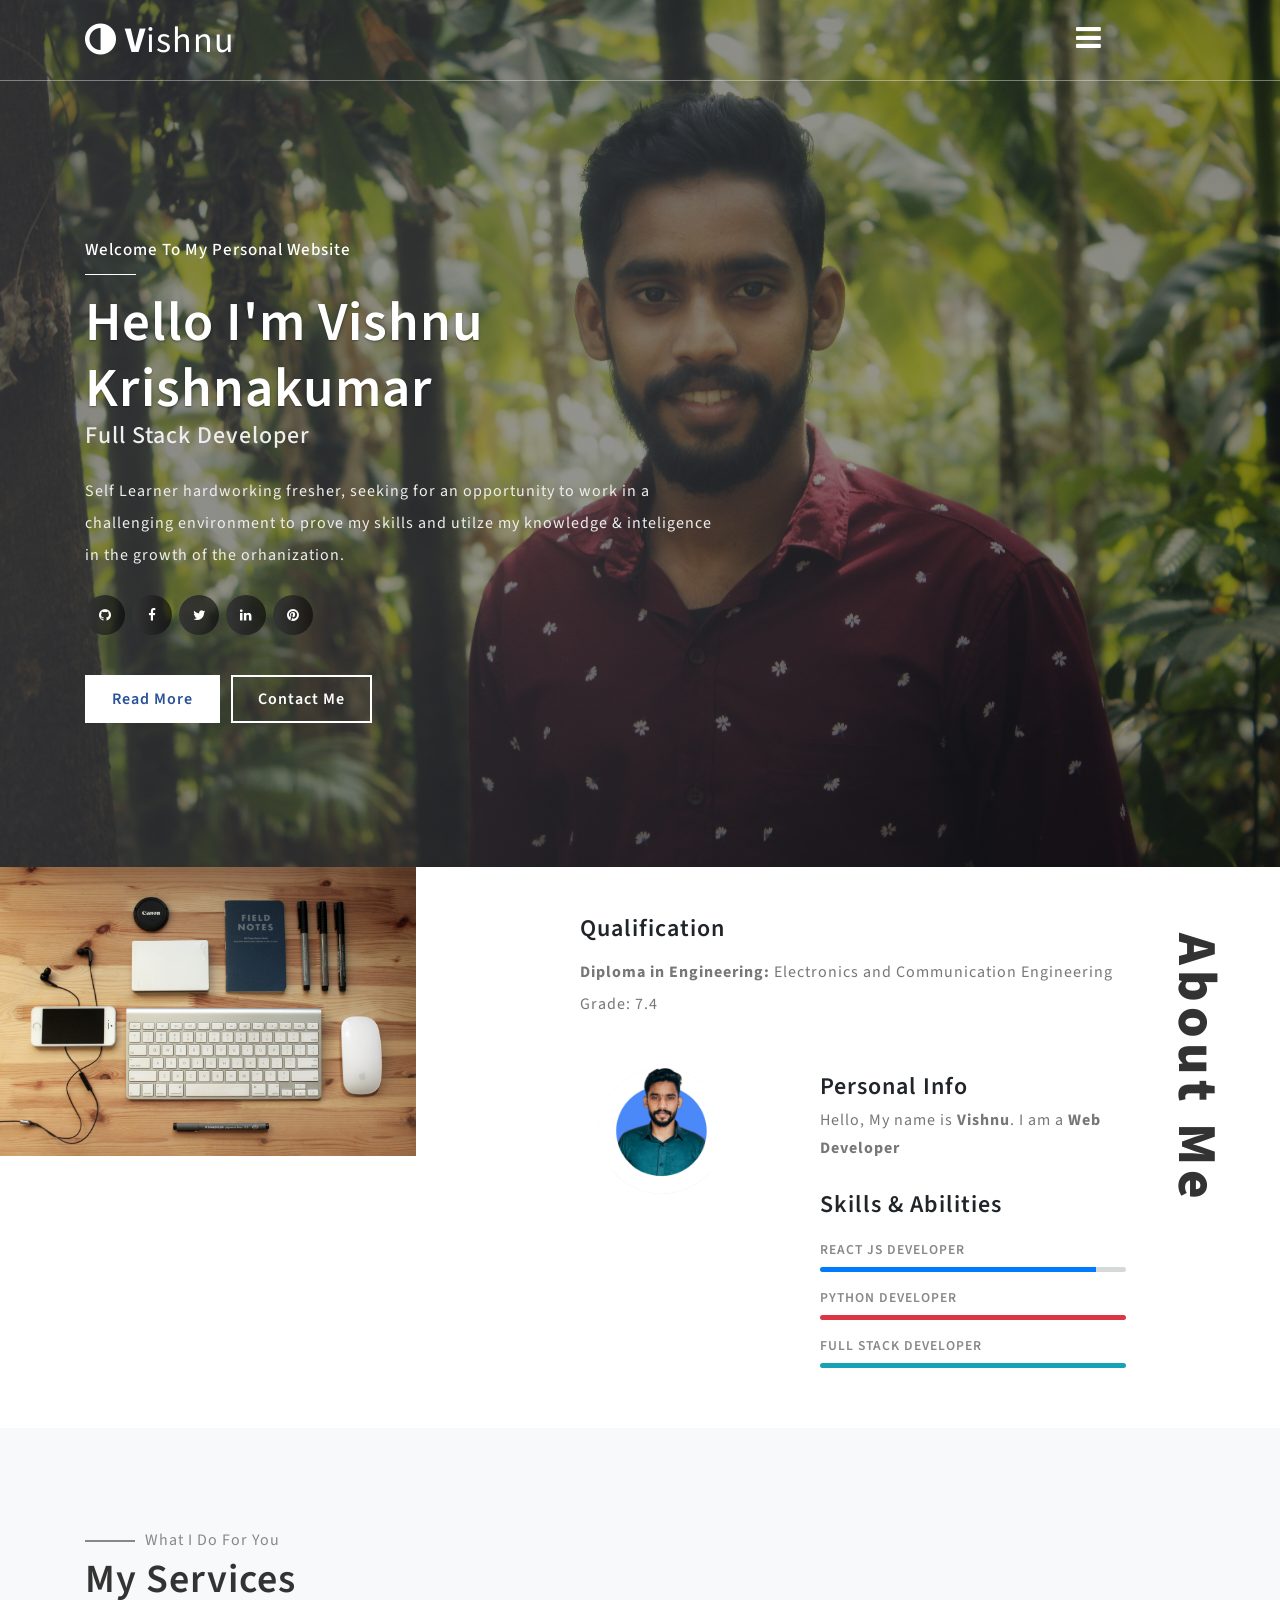
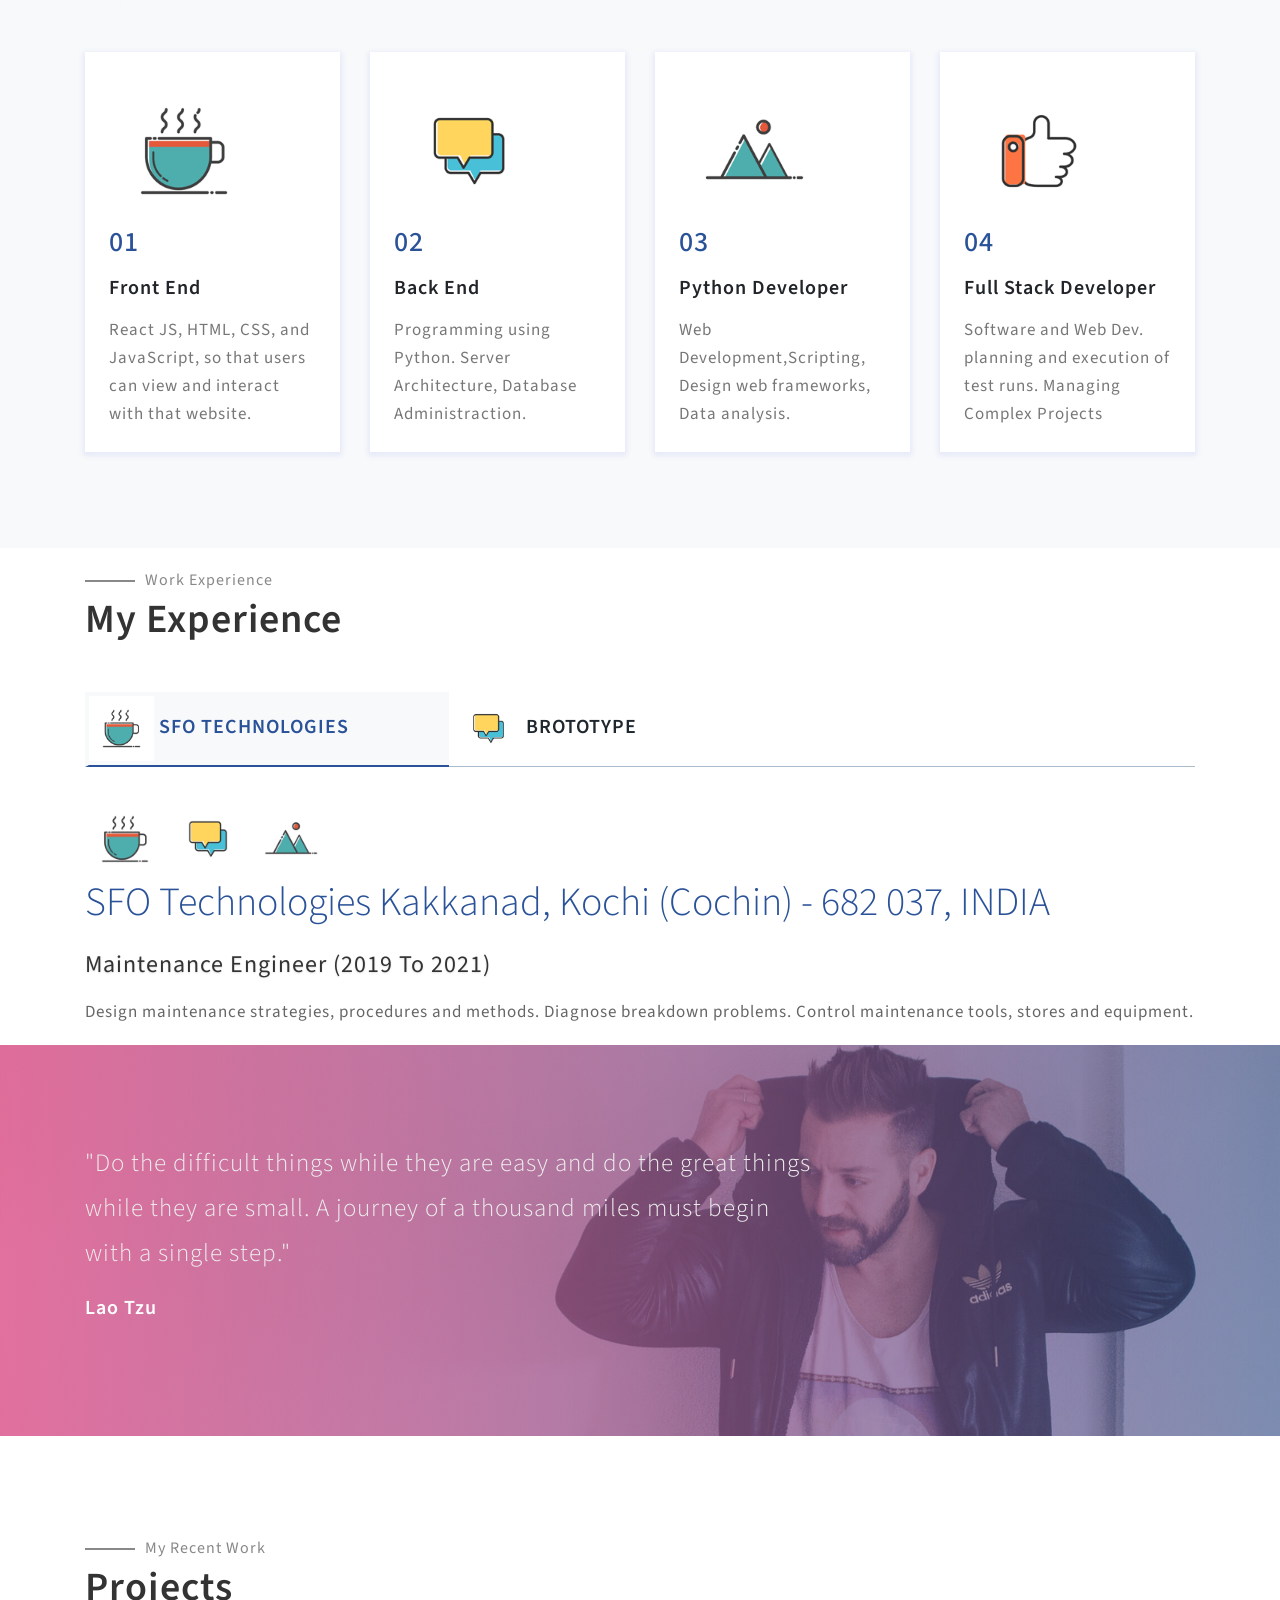
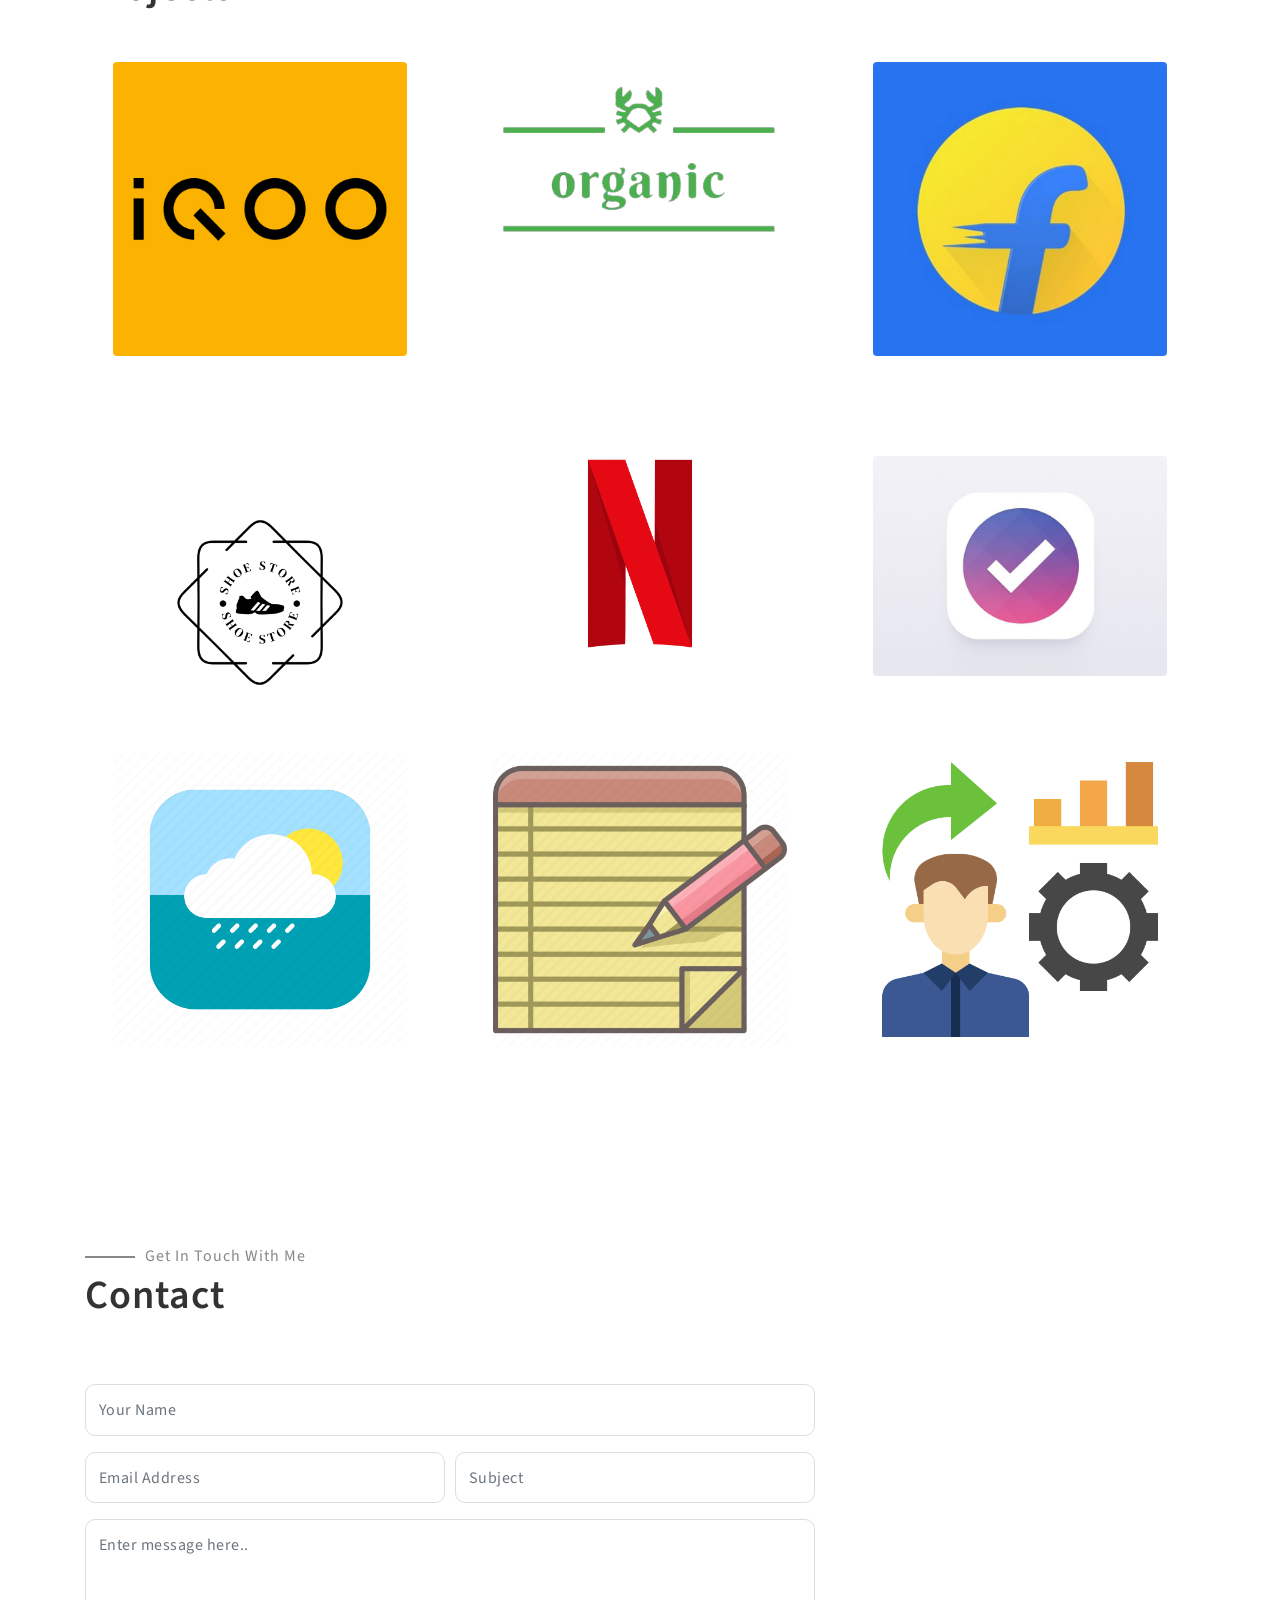
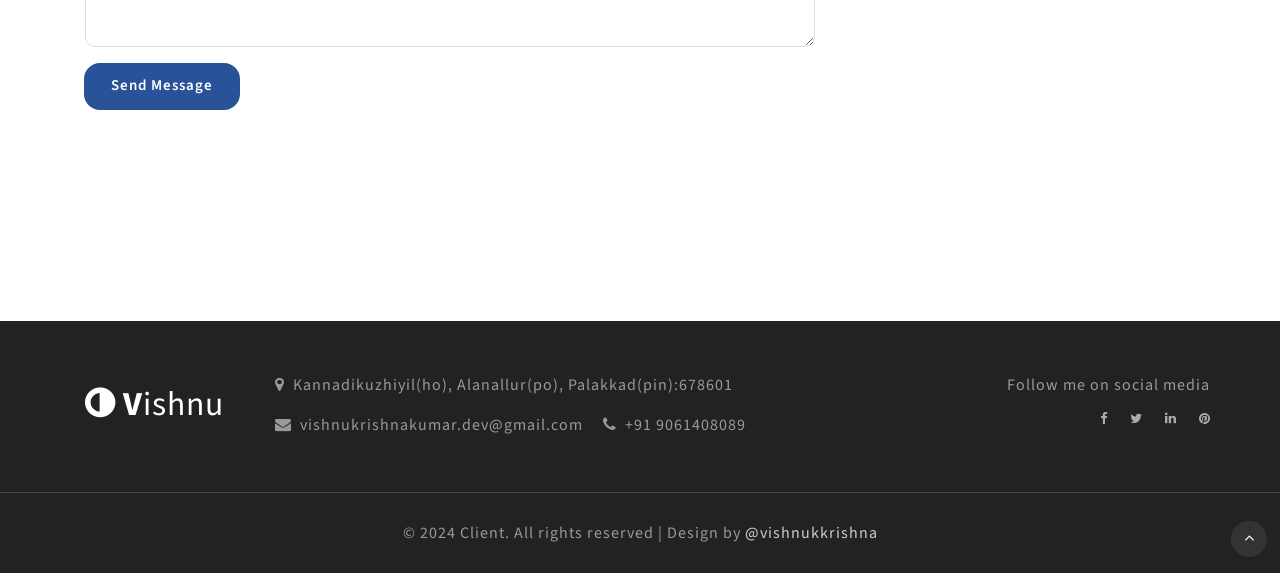
<file: index.html>
<!DOCTYPE html>
<html lang="en">
  <head>
    <title>vk portfolio</title>
    <link rel="icon" href="images/logo-black.png" />
    <!-- For-Mobile-Apps -->
    <meta name="viewport" content="width=device-width, initial-scale=1" />
    <meta http-equiv="Content-Type" content="text/html; charset=utf-8" />
    <meta
      name="keywords"
      content="Client Responsive web template, Bootstrap Web Templates, Flat Web Templates, Android Compatible web template, Smartphone Compatible web template, free webdesigns for Nokia, Samsung, LG, SonyEricsson, Motorola web design"
    />
    <link
      rel="stylesheet"
      href="https://cdnjs.cloudflare.com/ajax/libs/font-awesome/4.7.0/css/font-awesome.min.css"
    />

    <script>
      addEventListener(
        "load",
        function () {
          setTimeout(hideURLbar, 0);
        },
        false
      );

      function hideURLbar() {
        window.scrollTo(0, 1);
      }
    </script>

    <!-- CSS Files -->
    <link href="/css/bootstrap.css" rel="stylesheet" type="text/css" />
    <!-- Bootstrap CSS -->
    <link href="/css/style.css" rel="stylesheet" type="text/css" />
    <!-- Custom CSS -->
    <link href="/css/font-awesome.min.css" rel="stylesheet" />
    <!-- Fontawesome CSS -->
    <!-- CSS Files -->

    <!-- Google Fonts -->
    <link
      href="//fonts.googleapis.com/css?family=Source+Sans+Pro:200,200i,300,300i,400,400i,600,600i,700,700i,900,900i&amp;subset=cyrillic,cyrillic-ext,greek,greek-ext,latin-ext,vietnamese"
      rel="stylesheet"
    />
    <!-- Google Fonts -->
    <!-- Ajax File -->
    <script src="https://ajax.googleapis.com/ajax/libs/jquery/3.5.1/jquery.min.js"></script>
  </head>

  <body>
    <!-- Header -->
    <header>
      <nav class="navbar">
        <div class="container">
          <h1 class="wthree-logo">
            <a href="index.html" id="logoLink"
              ><i class="fa fa-adjust"></i> <span>V</span>ishnu</a
            >
          </h1>
          <!-- Menu -->
          <ul id="menu">
            <li>
              <input id="check02" type="checkbox" name="menu" />
              <label for="check02"
                ><span class="fa fa-bars" aria-hidden="true"></span
              ></label>
              <ul class="submenu">
                <li>
                  <a href="index.html" class="active">Home</a>
                </li>
                <li><a href="#about">About Me</a></li>
                <li><a href="#services">Services</a></li>
                <li><a href="#experience">Experience</a></li>
                <li><a href="#portfolio">Projects</a></li>
                <li><a href="#contact">Contact Me</a></li>
              </ul>
            </li>
          </ul>
        </nav>
        </header>
        <!-- Header -->

        <!-- Banner -->
        <div id="home" class="banner-w3pvt d-flex">
            <div class="container">
                <div class="row">
                    <div class="col-lg-7 bnr-txt-w3pvt">
                        <div class="bnr-w3pvt-txt mt-sm-5">
                            <h6>Welcome to my Personal Website</h6>
                            <h2>Hello <span>I'm Vishnu Krishnakumar</span></h2>
                            <h4>Full Stack Developer</h4>
                            <p class="mt-4">
                                Self Learner hardworking fresher, seeking for an
                                opportunity to work in a challenging environment
                                to prove my skills and utilze my knowledge &
                                inteligence in the growth of the orhanization.
                            </p>
                            <ul class="social_section_1info mt-4">
                                <li class="mb-2 facebook">
                                    <a
                                        href="https://github.com/vishnukkrishna"
                                        ><span class="fa fa-github"></span
                                    ></a>
                                </li>
                                <li class="mb-2 facebook">
                                    <a
                                        href="https://www.facebook.com/profile.php?id=100008371385629"
                                        ><span class="fa fa-facebook"></span
                                    ></a>
                                </li>
                                <li class="mb-2 twitter">
                                    <a
                                        href="https://twitter.com/_v_i_c_h_o_o_z_?t=UkZoMVhnokA70HrqZ5mY7g&s=09"
                                        ><span class="fa fa-twitter"></span
                                    ></a>
                                </li>
                                <li class="linkedin">
                                    <a
                                        href="https://www.linkedin.com/in/vishnukrishnakumar"
                                        ><span class="fa fa-linkedin"></span
                                    ></a>
                                </li>
                                <li class="pinterest">
                                    <a href="https://pin.it/4A92TUC"
                                        ><span class="fa fa-pinterest"></span
                                    ></a>
                                </li>
                            </ul>
                            <a href="#about" class="scroll bnr-btn mr-2"
                                >Read more
                            </a>
                            <a href="#contact" class="scroll bnr-btn1"
                                >Contact Me
                            </a>
                        </div>
                    </div>
                </div>
            </div>
        </div>
      </nav>
    </header>
    <!-- Header -->

    <!-- About -->
    <section class="about" id="about">
      <div class="container-fluid">
        <div class="row">
          <div class="col-lg-5 p-0">
            <img
              src="images/about11.jpeg.jpg"
              alt=""
              class="img-fluid border-5"
            />
          </div>
          <div class="col-lg-6">
            <div class="about-right">
              <h4 class="main">Qualification</h4>
              <p>
                <strong>Diploma in Engineering:</strong>
                Electronics and Communication Engineering<br />
                Grade: 7.4
              </p>
              <div class="row mt-sm-5 mt-4 about-right-inner">
                <div class="col-sm-4 col-6 myphoto-sign text-center">
                  <img
                    src="images/profile-pic.jpg"
                    alt=""
                    class="img-fluid rounded-circle"
                  />
                </div>
                <div class="col-sm-7 offset-lg-1">
                  <h4>Personal Info</h4>
                  <p>
                    Hello, My name is
                    <strong>Vishnu</strong>. I am a
                    <strong>Web Developer</strong>
                  </p>
                  <h4 class="mt-4">Skills & Abilities</h4>
                  <div class="progress-one mt-3">
                    <h4 class="progress-tittle">React JS Developer</h4>
                    <div class="progress">
                      <div
                        class="progress-bar"
                        role="progressbar"
                        style="width: 90%"
                        aria-valuenow="80"
                        aria-valuemin="0"
                        aria-valuemax="100"
                      ></div>
                    </div>
                  </div>
                  <div class="progress-one my-lg-3">
                    <h4 class="progress-tittle">Python Developer</h4>
                    <div class="progress">
                      <div
                        class="progress-bar bg-danger"
                        role="progressbar"
                        style="width: 100%"
                        aria-valuenow="65"
                        aria-valuemin="0"
                        aria-valuemax="100"
                      ></div>
                    </div>
                  </div>
                  <div class="progress-one">
                    <h4 class="progress-tittle">Full Stack Developer</h4>
                    <div class="progress">
                      <div
                        class="progress-bar bg-info"
                        role="progressbar"
                        style="width: 100%"
                        aria-valuenow="100"
                        aria-valuemin="0"
                        aria-valuemax="100"
                      ></div>
                    </div>
                  </div>
                </div>
              </div>
            </div>
          </div>
          <h3 class="position">About Me</h3>
        </div>
      </div>
    </section>
    <!-- About -->

    <!-- Services-->
    <section class="services pt-5" id="services">
      <div class="container py-lg-5">
        <p class="paragraph">What I do for you</p>
        <h3 class="heading mb-sm-5 mb-4">My Services</h3>
        <div class="row">
          <div class="col-lg-3 col-sm-6 mb-5">
            <div class="panel panel-default">
              <div class="panel-thumbnail">
                <img src="images/s1.png" alt="" class="img-fluid" />
                <h3>01</h3>
                <h4 class="mt-3">Front End</h4>
                <p class="mt-3">
                  React JS, HTML, CSS, and JavaScript, so that users can view
                  and interact with that website.
                </p>
              </div>
            </div>
          </div>
          <div class="col-lg-3 col-sm-6 mb-5">
            <div class="panel panel-default">
              <div class="panel-thumbnail">
                <img src="images/s2.png" alt="" class="img-fluid" />
                <h3>02</h3>
                <h4 class="mt-3">Back End</h4>
                <p class="mt-3">
                  Programming using Python. Server Architecture, Database
                  Administraction.
                </p>
              </div>
            </div>
          </div>
          <div class="col-lg-3 col-sm-6 mb-5">
            <div class="panel panel-default">
              <div class="panel-thumbnail">
                <img src="images/s3.png" alt="" class="img-fluid" />
                <h3>03</h3>
                <h4 class="mt-3">Python Developer</h4>
                <p class="mt-3">
                  Web Development,Scripting, Design web frameworks, Data
                  analysis.
                </p>
              </div>
            </div>
          </div>
          <div class="col-lg-3 col-sm-6 mb-5">
            <div class="panel panel-default">
              <div class="panel-thumbnail">
                <img src="images/s4.png" alt="" class="img-fluid" />
                <h3>04</h3>
                <h4 class="mt-3">Full Stack Developer</h4>
                <p class="mt-3">
                  Software and Web Dev. planning and execution of test runs.
                  Managing Complex Projects
                </p>
              </div>
            </div>
          </div>
        </div>
      </div>
    </section>
    <!-- Services -->

    <!-- Process -->
    <section class="experience py-6" id="experience">
      <div class="container py-3">
        <p class="paragraph">work experience</p>
        <h3 class="heading mb-sm-5 mb-4">My Experience</h3>
        <div class="middile-inner-con">
          <div class="tab-main mx-auto">
            <input id="tab1" type="radio" name="tabs" checked />
            <label for="tab1"
              ><img src="images/s1.png" alt="" class="img-fluid" /> SFO
              Technologies</label
            >

            <input id="tab2" type="radio" name="tabs" />
            <label for="tab2"
              ><img src="images/s2.png" alt="" class="img-fluid" />
              Brototype</label
            >

            <section id="content1">
              <div class="menu-grids">
                <div class="t-in">
                  <div class="text-info-sec">
                    <div class="service-in text-left">
                      <div class="card">
                        <div class="card-body p-0">
                          <img src="images/s1.png" alt="" class="img-fluid" />
                          <img src="images/s2.png" alt="" class="img-fluid" />
                          <img src="images/s3.png" alt="" class="img-fluid" />
                          <h3 class="mb-md-4">
                            SFO Technologies Kakkanad, Kochi (Cochin) - 682 037,
                            INDIA
                          </h3>
                          <h5 class="my-3 card-title" data-aos="fade-left">
                            Maintenance Engineer (2019 to 2021)
                          </h5>
                          <p class="card-text" data-aos="fade-left">
                            Design maintenance strategies, procedures and
                            methods. Diagnose breakdown problems. Control
                            maintenance tools, stores and equipment.
                          </p>
                        </div>
                      </div>
                    </div>
                  </div>
                </div>
              </div>
            </section>

            <section id="content2">
              <div class="menu-grids">
                <div class="t-in">
                  <div class="text-info-sec">
                    <div class="service-in text-left">
                      <div class="card">
                        <div class="card-body p-0">
                          <img src="images/s2.png" alt="" class="img-fluid" />
                          <img src="images/s3.png" alt="" class="img-fluid" />
                          <img src="images/s4.png" alt="" class="img-fluid" />
                          <h3 class="mb-md-4">Brototype KINFRA Calicut</h3>
                          <h5 class="my-3 card-title">
                            Python Developer Intern
                          </h5>
                          <p class="card-text">
                            Self Learner hardworking fresher, seeking for an
                            opportunity to work in a challenging environment to
                            prove my skills and utilze my knowledge &
                            inteligence in the growth of the orhanization.
                          </p>
                        </div>
                      </div>
                    </div>
                  </div>
                </div>
              </div>
            </section>
          </div>
        </div>
      </div>
    </section>
    <!-- Process -->

    <!-- Quote -->
    <section class="quote py-5">
      <div class="container py-lg-5">
        <div class="row">
          <div class="col-lg-8">
            <h4>
              "Do the difficult things while they are easy and do the great
              things while they are small. A journey of a thousand miles must
              begin with a single step."
            </h4>
            <h5>Lao Tzu</h5>
          </div>
        </div>
      </div>
    </section>
    <!-- Quote -->

    <!-- Projects -->
    <section class="portfolio py-5" id="portfolio">
      <div class="container py-lg-5">
        <p class="paragraph">My recent Work</p>
        <h3 class="heading mb-sm-5 mb-4">Projects</h3>
        <div class="row" style="justify-content: space-around">
          <div class="col-lg-4 col-md-4 col-12 p-0">
            <div class="box9">
              <img
                src="images/iQOO cards 01.jpg"
                alt="portfolio"
                class="img-fluid rounded"
              />
              <div class="box-content">
                <h3 class="title">iQOO Project</h3>
                <ul class="icon">
                  <li>
                    <!-- <a href="#"><i class="fa fa-search"></i></a> -->
                  </li>
                  <li>
                    <a href="https://github.com/vishnukkrishna/iQOO"
                      ><i class="fa fa-link"></i
                    ></a>
                  </li>
                </ul>
              </div>
            </div>
          </div>
          <div class="col-lg-4 col-md-4 col-6 p-0">
            <div class="box9">
              <img
                src="images/logo.png"
                alt="portfolio"
                class="img-fluid rounded"
              />
              <div class="box-content">
                <h3 class="title">Organic Vegitables</h3>
                <ul class="icon">
                  <!-- <li>
                    <a href="#"><i class="fa fa-search"></i></a>
                  </li> -->
                  <li>
                    <a
                      href="https://github.com/vishnukkrishna/Organic-Vegetables.git"
                      ><i class="fa fa-link"></i
                    ></a>
                  </li>
                </ul>
              </div>
            </div>
          </div>
          <div class="col-lg-4 col-md-4 col-6 p-0">
            <div class="box9">
              <img
                src="images/flipkart_profile.jpg"
                alt="portfolio"
                class="img-fluid rounded"
              />
              <div class="box-content">
                <h3 class="title">Flipkart Project</h3>
                <ul class="icon">
                  <li>
                    <!-- <a href="#"><i class="fa fa-search"></i></a> -->
                  </li>
                  <li>
                    <a href="https://github.com/vishnukkrishna/Flipkart-"
                      ><i class="fa fa-link"></i
                    ></a>
                  </li>
                </ul>
              </div>
            </div>
          </div>
        </div>
      </div>
      <!-- .................................. -->
      <div class="container py-lg-5">
        <div class="row" style="justify-content: space-around">
          <div class="col-lg-4 col-md-4 col-12 p-0">
            <div class="box9">
              <img
                src="images/shoe-logo-black.png"
                alt="portfolio"
                class="img-fluid rounded"
              />
              <div class="box-content">
                <h3 class="title">Shoe Store</h3>
                <ul class="icon">
                  <li>
                    <!-- <a href="#"><i class="fa fa-search"></i></a> -->
                  </li>
                  <li>
                    <a href="https://github.com/vishnukkrishna/ShoeStore.git"
                      ><i class="fa fa-link"></i
                    ></a>
                  </li>
                </ul>
              </div>
            </div>
          </div>
          <div class="col-lg-4 col-md-4 col-6 p-0">
            <div class="box9">
              <img
                src="images/Netflix-Logo-2006.png"
                alt="portfolio"
                class="img-fluid rounded"
              />
              <div class="box-content">
                <h3 class="title">Netflix React JS</h3>
                <ul class="icon">
                  <!-- <li>
                    <a href="#"><i class="fa fa-search"></i></a>
                  </li> -->
                  <li>
                    <a
                      href="https://github.com/vishnukkrishna/Netflix_ReactJS.git"
                      ><i class="fa fa-link"></i
                    ></a>
                  </li>
                </ul>
              </div>
            </div>
          </div>
          <div class="col-lg-4 col-md-4 col-6 p-0">
            <div class="box9">
              <img
                src="images/todo-list.jpg"
                alt="portfolio"
                class="img-fluid rounded"
              />
              <div class="box-content">
                <h3 class="title">TODO List</h3>
                <ul class="icon">
                  <li>
                    <!-- <a href="#"><i class="fa fa-search"></i></a> -->
                  </li>
                  <li>
                    <a
                      href="https://github.com/vishnukkrishna/Todo-React-JS.git"
                      ><i class="fa fa-link"></i
                    ></a>
                  </li>
                </ul>
              </div>
            </div>
          </div>
          <div class="col-lg-4 col-md-4 col-12 p-0">
            <div class="box9">
              <img
                src="images/weather.png"
                alt="portfolio"
                class="img-fluid rounded"
              />
              <div class="box-content">
                <h3 class="title">Weather App</h3>
                <ul class="icon">
                  <li>
                    <!-- <a href="#"><i class="fa fa-search"></i></a> -->
                  </li>
                  <li>
                    <a href="https://vk-weather-app.vercel.app/"
                      ><i class="fa fa-link"></i
                    ></a>
                  </li>
                </ul>
              </div>
            </div>
          </div>
          <div class="col-lg-4 col-md-4 col-6 p-0">
            <div class="box9">
              <img
                src="images/stickynote.png"
                alt="portfolio"
                class="img-fluid rounded"
              />
              <div class="box-content">
                <h3 class="title">Sticky Note</h3>
                <ul class="icon">
                  <li>
                    <!-- <a href="#"><i class="fa fa-search"></i></a> -->
                  </li>
                  <li>
                    <a
                      href="https://github.com/vishnukkrishna/Sticky-Note-React-JS"
                      ><i class="fa fa-link"></i
                    ></a>
                  </li>
                </ul>
              </div>
            </div>
          </div>
          <div class="col-lg-4 col-md-4 col-6 p-0">
            <div class="box9">
              <img
                src="images/manager.png"
                alt="portfolio"
                class="img-fluid rounded"
              />
              <div class="box-content">
                <h3 class="title">Office Management Platform</h3>
                <ul class="icon">
                  <li>
                    <!-- <a href="#"><i class="fa fa-search"></i></a> -->
                  </li>
                  <li>
                    <a href="https://staffsense.vercel.app/"
                      ><i class="fa fa-link"></i
                    ></a>
                  </li>
                </ul>
              </div>
            </div>
          </div>
        </div>
      </div>
    </section>
    <!-- Projects -->

    <!-- Contact -->
    <section class="contact py-5" id="contact">
      <div class="container py-lg-5">
        <p class="paragraph">Get in touch with me</p>
        <h3 class="heading mb-sm-5 mb-4">Contact</h3>
        <div class="contact-form">
          <div class="row">
            <div class="col-lg-8">
              <form id="submit-form" action=" " class="vg-contact-form">
                <div class="form-row">
                  <div class="col-12 mt-3 wow fadeInUp">
                    <input
                      class="form-control"
                      type="text"
                      name="Name"
                      placeholder="Your Name"
                      required
                    />
                  </div>
                  <div class="col-6 mt-3 wow fadeInUp">
                    <input
                      class="form-control"
                      type="email"
                      name="Email"
                      placeholder="Email Address"
                      required
                    />
                  </div>
                  <div class="col-6 mt-3 wow fadeInUp">
                    <input
                      class="form-control"
                      type="text"
                      name="Subject"
                      placeholder="Subject"
                    />
                  </div>
                  <div class="col-12 mt-3 wow fadeInUp">
                    <textarea
                      class="form-control"
                      name="Message"
                      rows="6"
                      placeholder="Enter message here.."
                    ></textarea>
                  </div>
                  <button
                    type="submit"
                    class="btn btn-default mt-3 wow fadeInUp ml-1"
                  >
                    Send Message
                  </button>
                </div>
              </form>
            </div>
            <section class="w3layouts-map col-lg-4 mt-lg-0 mt-5">
              <iframe
                src="https://www.google.com/maps/embed?pb=!1m18!1m12!1m3!1d7832.754788098518!2d76.34390827347545!3d11.010285418652208!2m3!1f0!2f0!3f0!3m2!1i1024!2i768!4f13.1!3m3!1m2!1s0x3ba7d341c7f0a67b%3A0x54dc5a855e55698f!2sAlanallur%2C%20Kerala%20678601!5e0!3m2!1sen!2sin!4v1672317649282!5m2!1sen!2sin"
                width="750"
                height="450"
                style="border: 0"
                allowfullscreen=""
                loading="lazy"
                referrerpolicy="no-referrer-when-downgrade"
              ></iframe>
            </section>
          </div>
        </div>
      </div>
    </section>
    <!-- Contact -->

    <!-- Footer -->
    <footer class="py-lg-5 py-4">
      <div class="container">
        <div class="row">
          <div class="col-lg-2">
            <h3 class="wthree-logo mt-3">
              <a href="index.html" id="logoLink1"
                ><span class="fa fa-adjust"></span> <span>V</span>ishnu</a
              >
            </h3>
          </div>
          <div class="col-lg-7 my-lg-0 my-4">
            <p>
              <span class="fa mr-2 fa-map-marker"></span>Kannadikuzhiyil(ho),
              Alanallur(po), Palakkad(pin):678601
            </p>
            <p class="mt-2">
              <span class="fa mr-2 fa-envelope"></span
              ><a href="mailto:info@example.com"
                >vishnukrishnakumar.dev@gmail.com</a
              >
              <span class="fa ml-3 mr-2 fa-phone"></span
              ><a href="tel:+9061408089">+91 9061408089</a>
            </p>
          </div>
          <div class="col-lg-3 copy-right p-0 text-lg-right">
            <p>Follow me on social media</p>
            <ul class="social_section_1info">
              <li class="mb-2 facebook">
                <a
                  href="https://www.facebook.com/profile.php?id=100008371385629"
                  ><span class="fa fa-facebook"></span
                ></a>
              </li>
              <li class="mb-2 twitter">
                <a
                  href="https://twitter.com/_v_i_c_h_o_o_z_?t=UkZoMVhnokA70HrqZ5mY7g&s=09"
                  ><span class="fa fa-twitter"></span
                ></a>
              </li>
              <li class="linkedin">
                <a href="https://www.linkedin.com/in/vishnukrishnakumar"
                  ><span class="fa fa-linkedin"></span
                ></a>
              </li>
              <li class="pinterest">
                <a href="https://pin.it/4A92TUC"
                  ><span class="fa fa-pinterest"></span
                ></a>
              </li>
            </ul>
          </div>
        </div>
      </div>
    </footer>
    <!-- Footer -->

    <!-- Copyright -->
    <div class="copyright py-3 text-center">
      <div class="container">
        <p class="my-2">
          © 2024 Client. All rights reserved | Design by
          <a href="http://vishnukrishnakumar.com">@vishnukkrishna</a>
        </p>
      </div>
    </div>
    <!-- Copyright -->

    <!-- Move Top -->
    <div class="move-top text-right">
      <a href="#home" class="move-top">
        <span class="fa fa-angle-up mb-3" aria-hidden="true"></span>
      </a>
    </div>
    <!-- Move Top -->

    <!-- Ajax Script -->
    <script>
      $("#submit-form").submit((e) => {
        e.preventDefault();
        $.ajax({
          url: "https://script.google.com/macros/s/AKfycbxtSYzDKdiF8xdVVs_VVRP2DTp5fQOgh6qrbH05cgFijpYvUh_BZBqx8NzioUMwyo2JpA/exec",
          data: $("#submit-form").serialize(),
          method: "post",
          success: function (response) {
            alert("Conatct Form submitted successfully");
            window.location.reload();
          },
          error: function (err) {
            alert("Something Error");
          },
        });
      });
    </script>
    <!-- Ajax Script -->
  </body>
</html>
</file>
<file: css/style.css>
/*--
Author: W3layouts
Author URL: http://w3layouts.com
License: Creative Commons Attribution 3.0 Unported
License URL: http://creativecommons.org/licenses/by/3.0/
--*/
html,
body {
  margin: 0;
  font-size: 100%;
  background: #fff;
  font-family: "Source Sans Pro", sans-serif;
}

body a {
  text-decoration: none;
  transition: 0.5s all;
  -webkit-transition: 0.5s all;
  -moz-transition: 0.5s all;
  -o-transition: 0.5s all;
  -ms-transition: 0.5s all;
}
html {
  scroll-behavior: smooth;
}
body img {
  max-width: 100%;
}
.img-fluid {
  max-width: 78%;
  height: auto;
}
a:hover {
  text-decoration: none;
}

input[type="button"],
input[type="submit"],
input[type="text"],
input[type="email"],
input[type="search"] {
  transition: 0.5s all;
  -webkit-transition: 0.5s all;
  -moz-transition: 0.5s all;
  -o-transition: 0.5s all;
  -ms-transition: 0.5s all;
}

h1,
h2,
h3,
h4,
h5,
h6 {
  margin: 0;
  letter-spacing: 1px;
}

p {
  margin: 0;
  line-height: 2em;
  letter-spacing: 1px;
}

ul {
  margin: 0;
  padding: 0;
  list-style-type: none;
}

/*--/navbar--*/
header {
  position: absolute;
  width: 100%;
  z-index: 9;
}

/* menu */
ul#menu {
  position: absolute;
  /* top: 2%; */
  /* width: 3em; */
  /* height: 3em; */
  margin: 0;
  /* background: rgba(21, 30, 37, 0.32); */
  color: #fff;
  z-index: 99;
  right: 14%;
  font-size: 29px;
}

ul#menu > li {
  float: left;
  list-style-type: none;
  position: relative;
  width: 100%;
}

ul#menu label {
  position: relative;
  display: block;
  transition: background 0.3s;
  cursor: pointer;
  text-align: center;
  margin: 0;
}

ul#menu label span {
  line-height: 1em;
}

ul#menu input {
  display: none;
}

/*show the second levele menu of the selected voice*/

ul#menu input:checked ~ ul.submenu {
  max-height: 360px;
  transition: max-height 0.5s ease-in;
}

/*style for the second level menu*/

ul.submenu {
  max-height: 0;
  padding: 0;
  overflow: hidden;
  list-style-type: none;
  background: #f7f7f7;
  transition: max-height 0.5s ease-out;
  position: absolute;
  min-width: 8em;
  right: 0;
  border-radius: 4px;
  -webkit-border-radius: 4px;
  -o-border-radius: 4px;
  -ms-border-radius: 4px;
  -moz-border-radius: 4px;
  box-shadow: 0 1px 8px rgba(20, 21, 21, 0.37);
  -webkit-box-shadow: 0 1px 8px rgba(20, 21, 21, 0.37);
  -moz-box-shadow: 0 1px 8px rgba(20, 21, 21, 0.37);
}

ul.submenu li a {
  display: block;
  padding: 9px;
  color: #000;
  text-align: center;
  text-transform: uppercase;
  color: #3b5fa1;
  letter-spacing: 1px;
  font-size: 16px;
  font-weight: 600;
}

ul.submenu li a:hover,
ul.submenu li a.active {
  color: #2a5298;
}

/* //menu */
.navbar {
  padding: 1em 2em;
  border-bottom: 1px solid rgba(243, 242, 242, 0.41);
}

h1.wthree-logo a {
  text-transform: capitalize;
  font-size: 0.9em;
  font-weight: 400;
  color: #fff;
}

h1.wthree-logo a span {
  font-weight: 800;
}

a.scroll.bnr-btn {
  background: #fff;
  border: 2px solid #fff;
  text-transform: capitalize;
  color: #2a5298;
  padding: 10px 25px;
  display: inline-block;
  margin-top: 2em;
  letter-spacing: 1px;
  font-size: 16px;
  font-weight: 600;
}
a.scroll.bnr-btn1 {
  background: transparent;
  border: 2px solid #fff;
  text-transform: capitalize;
  color: #fff;
  padding: 10px 25px;
  display: inline-block;
  margin-top: 2em;
  letter-spacing: 1px;
  font-size: 16px;
  font-weight: 600;
}

a.scroll.bnr-btn i {
  vertical-align: middle;
}

.bnr-w3pvt-txt {
  margin-left: 0em;
}

/* banner */

.banner-w3pvt {
  background: url(../images/vk.jpeg.jpg) no-repeat center;
  background-size: cover;
  position: relative;
}

.bnr-txt-w3pvt {
  margin: 12em 0 9em;
}
.banner-w3pvt:before {
  content: "";
  position: absolute;
  width: 100%;
  height: 100%;
  top: 0;
  left: 0;
  background: rgba(0, 0, 0, 0.5);
  background-size: cover;
  opacity: 0.9;
  background: #1e3c72; /* fallback for old browsers */
  background: -webkit-linear-gradient(
    to right,
    #2a5298,
    rgba(30, 60, 114, 0.59)
  ); /* Chrome 10-25, Safari 5.1-6 */
  /* background: linear-gradient(to right, #2a5298, rgba(30, 60, 114, 0.59)); W3C, IE 10+/ Edge, Firefox 16+, Chrome 26+, Opera 12+, Safari 7+ */
  background: linear-gradient(to right, rgb(64 64 64 / 64%), rgb(0 0 0 / 47%));
}
.bnr-w3pvt-txt h2 {
  font-size: 60px;
  font-weight: 600;
  color: #fff;
  text-shadow: 0 1px 2px rgba(0, 0, 0, 0.37);
}
.bnr-w3pvt-txt p {
  color: #eee;
}

.bnr-w3pvt-txt h6 {
  font-size: 17px;
  color: #fff;
  margin-bottom: 30px;
  position: relative;
  text-transform: capitalize;
}

.bnr-w3pvt-txt h6:after {
  position: absolute;
  content: "";
  width: 8%;
  height: 1px;
  background: #fff;
  left: 0;
  bottom: -70%;
}
/* .bnr-w3pvt-txt h2 span{
} */
.bnr-w3pvt-txt h4 {
  text-transform: capitalize;
  color: #eee;
  letter-spacing: 1px;
  font-size: 26px;
}
ul.social_section_1info li {
  display: inline-block;
}
ul.social_section_1info a {
  margin-right: 4px;
  width: 40px;
  height: 40px;
  display: block;
  /* background: #3b5fa1; */
  background: linear-gradient(to right, rgb(53 53 53), rgb(0 0 0 / 59%));
  text-align: center;
  line-height: 40px;
  border-radius: 50%;
  -webkit-border-radius: 50%;
  -moz-border-radius: 50%;
  -ms-border-radius: 50%;
  -o-border-radius: 50%;
}
ul.social_section_1info a span.fa {
  color: #fff;
  font-size: 13.5px;
  line-height: 40px;
}
/* //banner */

/*-- about --*/

.about {
  position: relative;
}
h3.position {
  position: absolute;
  font-size: 60px;
  font-weight: 800;
  letter-spacing: 5px;
  transform: rotate(90deg);
  right: -2%;
  top: 30%;
  color: #333;
}
.about-right h4.main {
  font-size: 24px;
  text-transform: capitalize;
  font-weight: 600;
  margin: 1em 0;
}
.about-right {
  padding: 3em;
}
.about-right p {
  font-size: 16px;
  color: #777;
}
a.abt-btn {
  background: #2a5298;
  border: 2px solid #2a5298;
  text-transform: capitalize;
  color: #fff;
  padding: 10px 25px;
  display: inline-block;
  margin-top: 2em;
  letter-spacing: 1px;
  font-size: 15px;
  font-weight: 600;
}
.about-right-inner h4 {
  font-size: 24px;
  text-transform: capitalize;
  font-weight: 600;
  line-height: 38px;
}
.about-right-inner p {
  line-height: 28px;
}
.progress-one .progress {
  height: 0.3rem;
}
.progress {
  font-size: 0.75em;
  line-height: 8em;
  text-align: center;
  background-color: #d6d9da;
  border-radius: 0.25rem;
  margin-bottom: 1em;
}
.about-right-inner h4.progress-tittle {
  color: #888;
  font-size: 0.85em;
  text-transform: uppercase;
  margin-bottom: 0.5em;
  letter-spacing: 1px;
  line-height: inherit;
}
.vishnu {
  width: 110px;
  margin-bottom: -10px;
}

/*-- //about --*/

/*-- services --*/
.services {
  background: #f8f9fa;
}
.panel-thumbnail p {
  font-size: 17px;
  color: #777;
  line-height: 28px;
}
.panel-thumbnail h4 {
  font-size: 20px;
  text-transform: capitalize;
  font-weight: 600;
}
.panel-thumbnail h3 {
  color: #2a5298;
}
.panel-thumbnail img {
  width: 150px;
}
.panel.panel-default {
  box-shadow: 0px 2px 5px 2px rgba(76, 110, 245, 0.1);
  background: #fff;
  padding: 1.5em;
}
h3.heading {
  font-size: 40px;
  font-weight: 600;
  color: #333;
}
/*-- //services --*/

/*--/tabs --*/

.tech-btm h5 {
  font-size: 0.9em;
  line-height: 1.4em;
  font-weight: 600;
}

.menu-img-info h5 {
  font-size: 1.8em;
  color: #7b7d80;
  text-shadow: 0 1px 2px rgba(0, 0, 0, 0.37);
  line-height: 1.4em;
}

p.sub-meta {
  color: #1cbbb4;
  font-size: 1.2em;
  font-weight: 600;
}

.text-info-sec p {
  color: #666;
  font-size: 17px;
}

.text-info-sec h3 {
  font-size: 2.5em;
  color: #2a5298;
  font-weight: 300;
  text-transform: capitalize;
  letter-spacing: 0;
}
.text-info-sec h5 {
  font-size: 1.4em;
  color: #333;
  text-shadow: 0 1px 2px rgba(18, 18, 19, 0.13);
  font-weight: 600;
  text-transform: uppercase;
}
.text-info-sec i {
  color: #333;
  font-size: 50px;
}
.card {
  border: none;
}
.tab-main img {
  width: 65px;
}
.tab-main .card img {
  width: 80px;
}
.middile-inner-con h5 {
  font-size: 24px;
  text-transform: capitalize;
  font-weight: 400;
  color: #333;
}
.tab-main section {
  display: none;
  padding: 2em 0 0;
  border-top: 1px solid #abc;
}

.tab-main input {
  display: none;
}

.tab-main label {
  display: inline-block;
  margin: 0 0 -1px;
  width: 32.8%;
  text-align: left;
  color: #1e272e;
  padding: 0.2em 0em;
  letter-spacing: 1px;
  background: bottom;
  font-size: 20px;
  border-left: 4px solid transparent;
  font-weight: 600;
  text-transform: uppercase;
}

.tab-main span {
  margin-right: 0.5em;
}

.tab-main label:before {
  font-family: fontawesome;
  font-weight: normal;
  margin-right: 10px;
  opacity: 0;
}

.tab-main label:hover {
  cursor: pointer;
}

.tab-main input:checked + label {
  border-bottom: 1px solid #fff;
  color: #2a5298;
  border-bottom: 2px solid;
  background: #f8f9fa;
  font-size: 20px;
  padding: 0.2em 0em;
  font-weight: 600;
  text-transform: uppercase;
}

.tab-main #tab1:checked ~ #content1,
.tab-main #tab2:checked ~ #content2,
.tab-main #tab3:checked ~ #content3,
.tab-main #tab4:checked ~ #content4 {
  display: block;
}

@media screen and (max-width: 800px) {
  .tab-main label:before {
    margin: 0;
    font-size: 18px;
  }
}

@media screen and (max-width: 500px) {
  .tab-main label {
    padding: 15px;
  }
}

/*--//tabs--*/

/*-- gallery --*/

/*********************** Demo - 9 *******************/
.box9 .box-content,
.box9 .icon li,
.box9 img {
  transition: all 0.35s ease 0s;
}
.box9 .icon,
.box9 .title {
  width: 100%;
  font-size: 22px;
}
.box9 {
  background: #fff;
  text-align: center;
  position: relative;
  padding: 2px;
}
.box9 img {
  width: 100%;
  height: auto;
}
.box9:hover img {
  opacity: 0.5;
}
.box9 .box-content {
  padding: 30px 10px 30px 0;
  background: rgb(0 0 0 / 46%);
  position: absolute;
  top: 0;
  left: 0;
  bottom: 0;
  right: 0;
  opacity: 0;
}
.box9:hover .box-content {
  top: 10px;
  left: 10px;
  bottom: 10px;
  right: 10px;
  opacity: 1;
}
.box9 .title {
  color: #fff;
  line-height: 17px;
  margin: 5px 0;
  position: absolute;
  bottom: 55%;
}
.box10 .icon li a,
.box9 .icon li a {
  line-height: 38px;
  border-radius: 50%;
}
.box9 .icon {
  list-style: none;
  padding: 0;
  margin: 0;
  position: absolute;
  top: 50%;
}
.box9 .icon li {
  display: inline-block;
  opacity: 0;
  transform: translateY(40px);
}
.box9:hover .icon li {
  opacity: 1;
  transform: translateY(0);
}
.box9:hover .icon li:first-child {
  transition-delay: 0.1s;
}
.box9:hover .icon li:nth-child(2) {
  transition-delay: 0.2s;
}
.box9 .icon li a {
  display: block;
  width: 38px;
  height: 38px;
  background: #f39c12;
  font-size: 15px;
  color: #fff;
  margin-right: 5px;
  transition: all 0.35s ease 0s;
  -webkit-transition: all 0.35s ease 0s;
}
.box9 .icon a:hover {
  background: #fff;
  color: #f39c12;
}
@media only screen and (max-width: 990px) {
}

p.paragraph {
  color: #888;
  font-size: 16px;
  text-transform: capitalize;
  position: relative;
  margin-left: 60px;
}
p.paragraph:after {
  position: absolute;
  content: "";
  width: 50px;
  height: 2px;
  background: #888;
  left: -60px;
  top: 50%;
}
/*-- //gallery --*/

/*-- quote --*/
.quote {
  background: url(../images/banner.jpg) 0px 0px;
  background-size: cover;
  position: relative;
}

.quote:before {
  content: "";
  position: absolute;
  width: 100%;
  height: 100%;
  top: 0;
  left: 0;
  background: rgba(0, 0, 0, 0.5);
  background-size: cover;
  opacity: 0.9;
  background: #1e3c72; /* fallback for old browsers */
  background: -webkit-linear-gradient(
    to right,
    #e36596,
    rgba(30, 60, 114, 0.59)
  ); /* Chrome 10-25, Safari 5.1-6 */
  background: linear-gradient(
    to right,
    #e36596,
    rgba(30, 60, 114, 0.59)
  ); /* W3C, IE 10+/ Edge, Firefox 16+, Chrome 26+, Opera 12+, Safari 7+ */
}
.quote h4 {
  font-size: 25px;
  color: #eee;
  line-height: 45px;
  font-weight: 300;
}
.quote h5 {
  text-transform: capitalize;
  color: #fff;
  letter-spacing: 1px;
  font-size: 20px;
  margin: 20px 0;
  font-weight: 600;
}

/*-- quote --*/

/*-- clients --*/
.client {
  background: #f8f9fa;
}
.clients-info-grid p {
  color: #666;
  font-size: 17px;
}
.clients-txt-info p {
  font-size: 16px;
}
.clients-info-grid h4 {
  font-size: 20px;
  text-transform: capitalize;
  font-weight: 600;
}
.clients-info-grid {
  background: #fff;
  padding: 1.5em;
  box-shadow: 0px 2px 15px 0px rgba(76, 110, 245, 0.1);
}
.img-position img {
  border-radius: 50%;
  width: 100px;
}
/*-- //clients --*/

/*-- contact --*/
.contact-form label {
  font-weight: 600;
  letter-spacing: 1px;
  color: #333;
}
.contact-form .form-control {
  padding: 0.8rem;
  color: #495057;
  border: 1px solid #ddd;
  border-radius: 0rem;
  letter-spacing: 0.5px;
  font-size: 16px;
  border-radius: 10px;
}
.contact-form textarea {
  overflow: auto;
  resize: vertical;
  height: 8em;
}
.contact-form button.btn.btn-default {
  background: #2a5298;
  border: 2px solid #2a5298;
  text-transform: capitalize;
  color: #fff;
  padding: 10px 25px;
  display: inline-block;
  letter-spacing: 1px;
  font-size: 15px;
  font-weight: 600;
  border-radius: 1rem;
  margin-left: 1em;
}

.w3layouts-map iframe {
  width: 100%;
  min-height: 420px;
  padding: 10px;
  border: 4px solid #eee;
}

/*-- //contact --*/

/*-- footer --*/

footer {
  background: #222;
}
.copyright {
  background: #222;
  border-top: 1px solid #444;
}
footer p,
footer p a,
.copyright p {
  color: #999;
}
.copyright p a {
  color: #ccc;
}
footer ul.social_section_1info a {
  background: none;
  margin: 0;
  line-height: initial;
  width: auto;
  height: auto;
  font-size: 13px;
  margin-left: 20px;
}
footer ul.social_section_1info a span.fa {
  color: #aaa;
  line-height: 35px;
  font-size: 13px;
}
h3.wthree-logo a {
  text-transform: capitalize;
  font-size: 1.2em;
  font-weight: 400;
  color: #fff;
}
h3.wthree-logo a span {
  font-weight: 800;
}
/*-- //footer --*/

/*-- move top --*/
.move-top {
  position: relative;
}

a.move-top {
  text-align: center;
  position: absolute;
  right: 1%;
  bottom: 0%;
}

a.move-top span {
  color: #fff;
  width: 36px;
  height: 36px;
  border: transparent;
  line-height: 2em;
  background: #333;
  border-radius: 50px;
  -webkit-border-radius: 50px;
  -o-border-radius: 50px;
  -moz-border-radius: 50px;
  -ms-border-radius: 50px;
}

/*-- //move top --*/

/*-- responsive design --*/

@media (max-width: 1440px) {
}
@media (max-width: 1280px) {
  .about-right h4.main {
    margin: 0em 0 0.5em;
  }
  .bnr-w3pvt-txt h2 {
    font-size: 55px;
  }
  .bnr-w3pvt-txt h4 {
    font-size: 24px;
  }
  .about-right {
    padding: 3em 2em;
  }
  h3.position {
    font-size: 55px;
    right: -4%;
  }
}
@media (max-width: 1080px) {
  .text-info-sec h3 {
    font-size: 2.3em;
  }
  .middile-inner-con h5 {
    font-size: 22px;
  }
  .quote h4 {
    font-size: 21px;
  }
}
@media (max-width: 1024px) {
  .bnr-w3pvt-txt h2 {
    font-size: 50px;
  }
  .bnr-w3pvt-txt h4 {
    font-size: 21px;
  }
  .bnr-w3pvt-txt p {
    font-size: 15px;
  }
  .bnr-txt-w3pvt {
    margin: 10em 0 8em;
  }
  .about-right h4.main {
    font-size: 22px;
    letter-spacing: 0px;
  }
  .about-right {
    padding: 3em 0em 3em 2em;
  }
  h3.position {
    font-size: 50px;
    right: -6%;
  }
  .about-right-inner h4 {
    font-size: 21px;
    letter-spacing: 0px;
  }
}
@media (max-width: 991px) {
  h3.position {
    font-size: 50px;
    right: 0%;
  }
  .tab-main img {
    width: 50px;
  }
  .tab-main label,
  .tab-main input:checked + label {
    font-size: 16px;
  }
  .text-info-sec p {
    font-size: 16px;
  }
  .clients-info-grid p {
    font-size: 16px;
  }
  footer {
    text-align: center;
  }
  .w3layouts-map iframe {
    min-height: 380px;
  }
}
@media (max-width: 800px) {
  h3.position {
    right: -5%;
    top: 20%;
  }
}
@media (max-width: 768px) {
  .bnr-w3pvt-txt h2 {
    font-size: 45px;
  }
  .bnr-txt-w3pvt {
    margin: 9em 0 6em;
  }
  a.scroll.bnr-btn,
  a.scroll.bnr-btn1 {
    font-size: 15px;
  }
  h3.position {
    right: -9%;
    top: 20%;
  }
}
@media (max-width: 736px) {
  .about .col-lg-5 img {
    width: 80%;
  }
  .panel-thumbnail img {
    width: 100px;
  }
  .tab-main label img {
    display: block;
    margin: auto;
    text-align: center;
  }
  .middile-inner-con h5 {
    font-size: 20px;
    letter-spacing: 0px;
  }
  .text-info-sec h3 {
    font-size: 2em;
  }
  .clients-info-grid h4 {
    font-size: 18px;
    letter-spacing: 0px;
  }
  h3.heading {
    font-size: 35px;
  }
  h1.wthree-logo a {
    font-size: 0.8em;
  }
  h3.wthree-logo a {
    font-size: 1.1em;
  }
  .w3layouts-map iframe {
    min-height: 350px;
  }
}
@media (max-width: 667px) {
  .bnr-txt-w3pvt {
    margin: 8em 0 5em;
  }
  .bnr-w3pvt-txt h2 {
    font-size: 40px;
  }
  .bnr-w3pvt-txt h4 {
    font-size: 19px;
  }
  a.scroll.bnr-btn,
  a.scroll.bnr-btn1 {
    margin-top: 1em;
  }
  .w3layouts-map iframe {
    min-height: 300px;
  }
}
@media (max-width: 600px) {
  .quote {
    background: url(../images/banner.jpg) center;
    background-size: cover;
  }
}
@media (max-width: 568px) {
  .navbar {
    padding: 1em 1em;
  }
  ul#menu {
    right: 8%;
  }
  .bnr-txt-w3pvt {
    margin: 9em 0 4em;
  }
  .bnr-w3pvt-txt h6 {
    margin-bottom: 25px;
  }
  h3.position {
    right: -8%;
    top: 14%;
    font-size: 40px;
  }
  .myphoto-sign {
    width: 40%;
    margin-bottom: 2em;
  }
  a.abt-btn {
    background: #2a5298;
    margin-top: 1em;
  }
}
@media (max-width: 480px) {
  .bnr-w3pvt-txt h2 {
    font-size: 35px;
  }
  .bnr-w3pvt-txt h4 {
    font-size: 18px;
  }
  .bnr-w3pvt-txt h6 {
    margin-bottom: 20px;
    font-size: 16px;
  }
  h3.position {
    right: -11%;
  }
  .tab-main label,
  .tab-main input:checked + label {
    font-size: 16px;
    padding: 10px;
    text-align: center;
  }
  .text-info-sec h3 {
    font-size: 1.8em;
  }
  .quote h4 {
    font-size: 20px;
    line-height: 35px;
  }
  .quote h5 {
    font-size: 18px;
    margin: 15px 0;
  }
  h3.heading {
    font-size: 30px;
  }
}
@media (max-width: 415px) {
  .navbar {
    padding: 0.5em 0em;
  }
  h1.wthree-logo a {
    font-size: 0.7em;
  }
  ul#menu {
    right: 5%;
  }
  .bnr-w3pvt-txt h2 {
    font-size: 30px;
  }
  .bnr-w3pvt-txt h6 {
    font-size: 15px;
  }
  h3.position {
    font-size: 35px;
    letter-spacing: 1px;
    right: -10%;
  }
  .about-right {
    padding: 2em 0em 2em 1em;
  }
  .about-right h4.main {
    font-size: 19px;
  }
  .about-right p {
    font-size: 15px;
  }
  .tab-main label,
  .tab-main input:checked + label {
    font-size: 15px;
    padding: 10px;
    border-left: none;
    width: 32.6%;
  }
  .tab-main section {
    padding: 1em 0 0;
  }
  .quote h4 {
    font-size: 19px;
  }
  .box9 .icon,
  .box9 .title {
    font-size: 17px;
    border-radius: 50px;
  }
  .clients-info-grid p {
    font-size: 15px;
    line-height: 1.8em;
  }
  p {
    line-height: 1.8em;
  }
  footer p,
  footer p a,
  .copyright p {
    font-size: 15px;
  }
  h3.wthree-logo a {
    font-size: 1em;
  }
  a.scroll.bnr-btn,
  a.scroll.bnr-btn1 {
    font-size: 14px;
  }
  ul.submenu li a {
    font-size: 15px;
  }
}
@media (max-width: 384px) {
  a.scroll.bnr-btn,
  a.scroll.bnr-btn1 {
    font-size: 13px;
  }
  .bnr-w3pvt-txt h4 {
    font-size: 16px;
    letter-spacing: 0.5px;
  }
  .bnr-w3pvt-txt h6 {
    margin-bottom: 15px;
    font-size: 14px;
  }
  .bnr-txt-w3pvt {
    margin: 8em 0 3em;
  }
  ul.submenu li a {
    letter-spacing: 0.5px;
    font-size: 14px;
  }
  ul.submenu {
    min-width: 6em;
  }
  .about-right {
    padding: 2em 0em 2em 0em;
  }
  h3.position {
    top: 13%;
  }
}
@media (max-width: 375px) {
}
@media (max-width: 320px) {
}

/*-- //responsive design --*/
</file>
